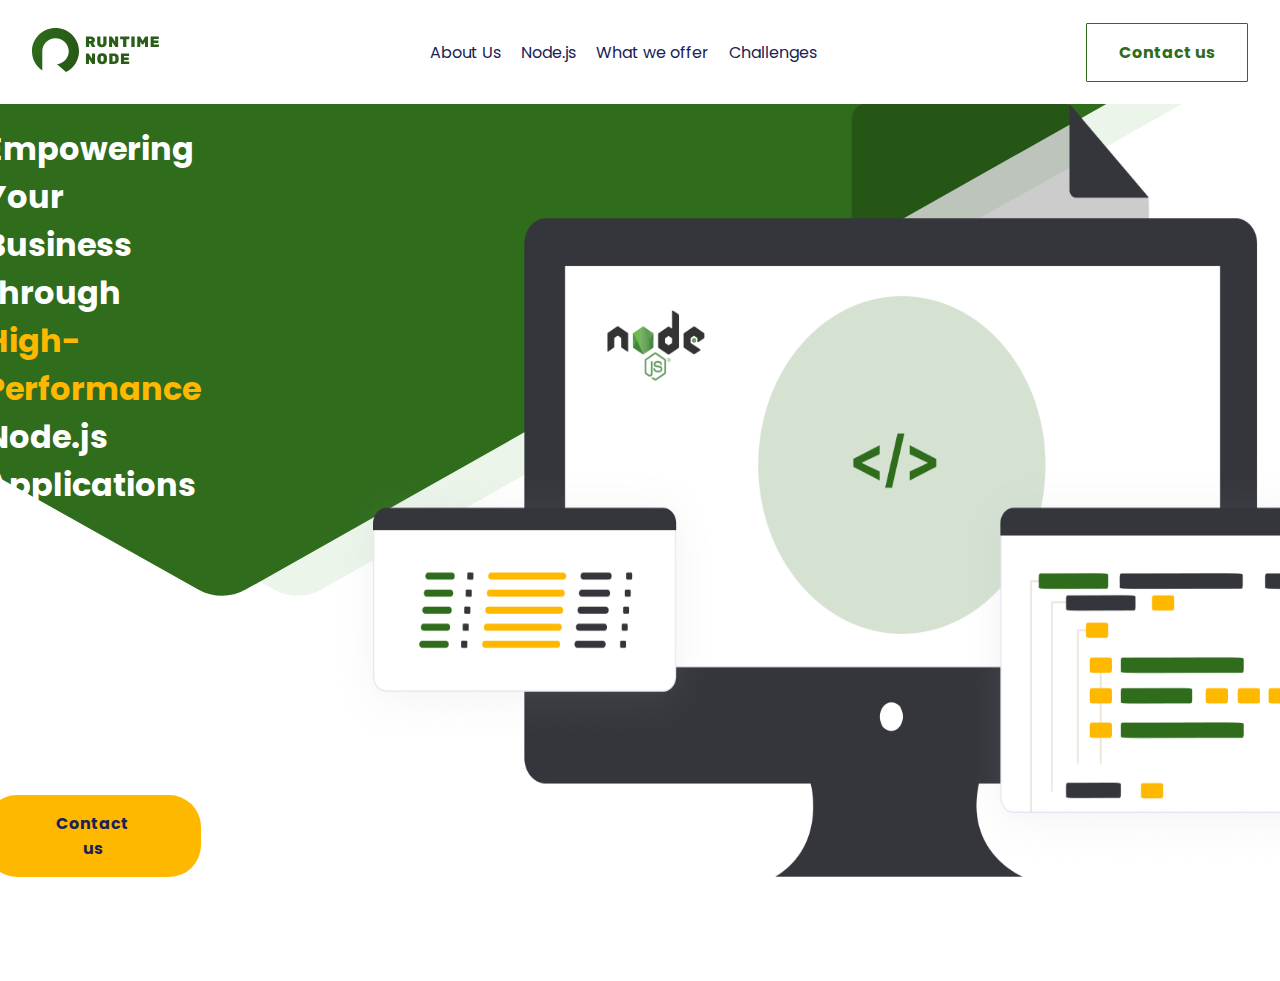
<file: node/index.html>
<!DOCTYPE html>
<html>
  <head>
	<link rel="stylesheet" href="styles.css">
	<link href='https://fonts.googleapis.com/css?family=Poppins' rel='stylesheet'>
  </head>

  <body>
	<div class="background-image"></div>

	<header class="navbar">
	  <div>
		<img src="assets/logo.svg" />
	  </div>

	  <nav>
		<a href="#" class="navbar-links">About Us</a>
		<a href="#" class="navbar-links">Node.js</a>
		<a href="#" class="navbar-links">What we offer</a>
		<a href="#" class="navbar-links">Challenges</a>
	  </nav>

	  <button class="navbar-button bold">Contact us</button>
	</header>

	<section class="content">
	  <div class="left-content">
		<h1 class="left-text bold">
		  Empowering Your Business through <span class="highlighted">High-Performance</span> Node.js Applications
		</h1>

		<p class="left-text">
		  We are a team of experienced Node.js developers who are passionate about delivering tailored solutions that will enhance your business’s productivity driving growth and success
		</p>

		<div class="contact-us">
		  <a href="#" class="bold">Contact us</a>
		</div>
	  </div>
	  <img class="image" src="assets/computer.png" />
	</section>
</div>

<!-- Big area to test scroll -->
<!-- <div style="height: 300vh;"> -->
</body>

</html>
</file>
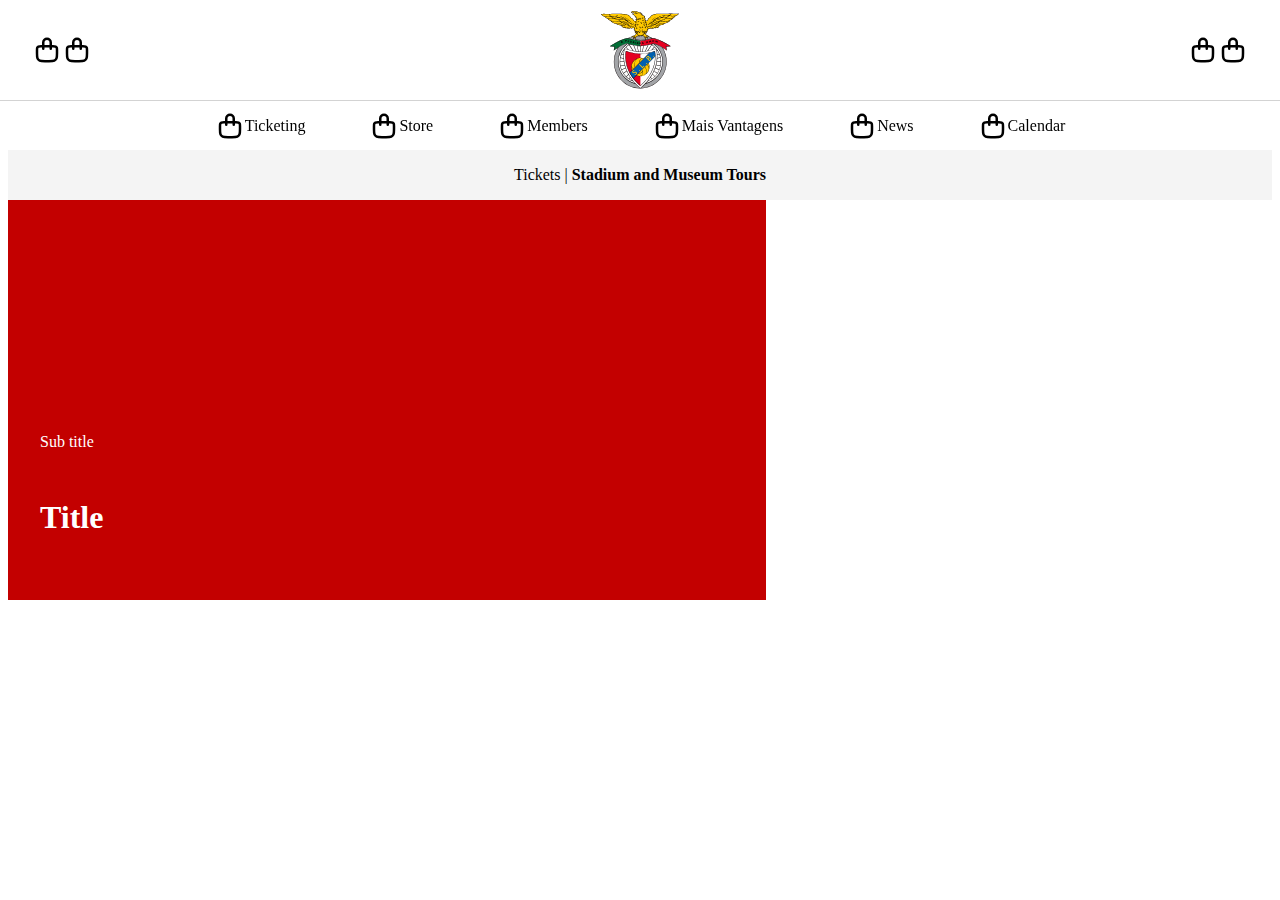
<file: slb/index.html>
<!DOCTYPE html>
<html>

<head>
	<link rel="stylesheet" href="styles.css">
</head>

<body>
	<!-- Header -->
	<header class="header">
		<div class="header-left">
			<img src="assets/bag-shopping-svgrepo-com.svg" alt="bag" />
			<img src="assets/bag-shopping-svgrepo-com.svg" alt="bag" />
		</div>

		<div class="header-middle">
			<img src="assets/logo.svg" alt="logo" />
		</div>

		<div class="header-right">
			<img src="assets/bag-shopping-svgrepo-com.svg" alt="bag" />
			<img src="assets/bag-shopping-svgrepo-com.svg" alt="bag" />
		</div>

		<div class="header-bottom">
			<nav class="sub-header">
				<div>
					<img src="assets/bag-shopping-svgrepo-com.svg" alt="bag" />
					<p>Ticketing</p>
				</div>
				<div>
					<img src="assets/bag-shopping-svgrepo-com.svg" alt="bag" />
					<p>Store</p>
				</div>
				<div>
					<img src="assets/bag-shopping-svgrepo-com.svg" alt="bag" />
					<p>Members</p>
				</div>
				<div>
					<img src="assets/bag-shopping-svgrepo-com.svg" alt="bag" />
					<p>Mais Vantagens</p>
				</div>
				<div>
					<img src="assets/bag-shopping-svgrepo-com.svg" alt="bag" />
					<p>News</p>
				</div>
				<div>
					<img src="assets/bag-shopping-svgrepo-com.svg" alt="bag" />
					<p>Calendar</p>
				</div>
			</nav>
		</div>
	</header>

	<!-- Content -->
	<div class="content">
		<div class="sliding-ad">
			<p>Tickets | <b>Stadium and Museum Tours</b></p>
		</div>

		<div class="news">
			<p class="news-subtitle">Sub title</p>
			<p class="news-title">Title</p>
		</div>
	</div>

</body>

</html>
</file>
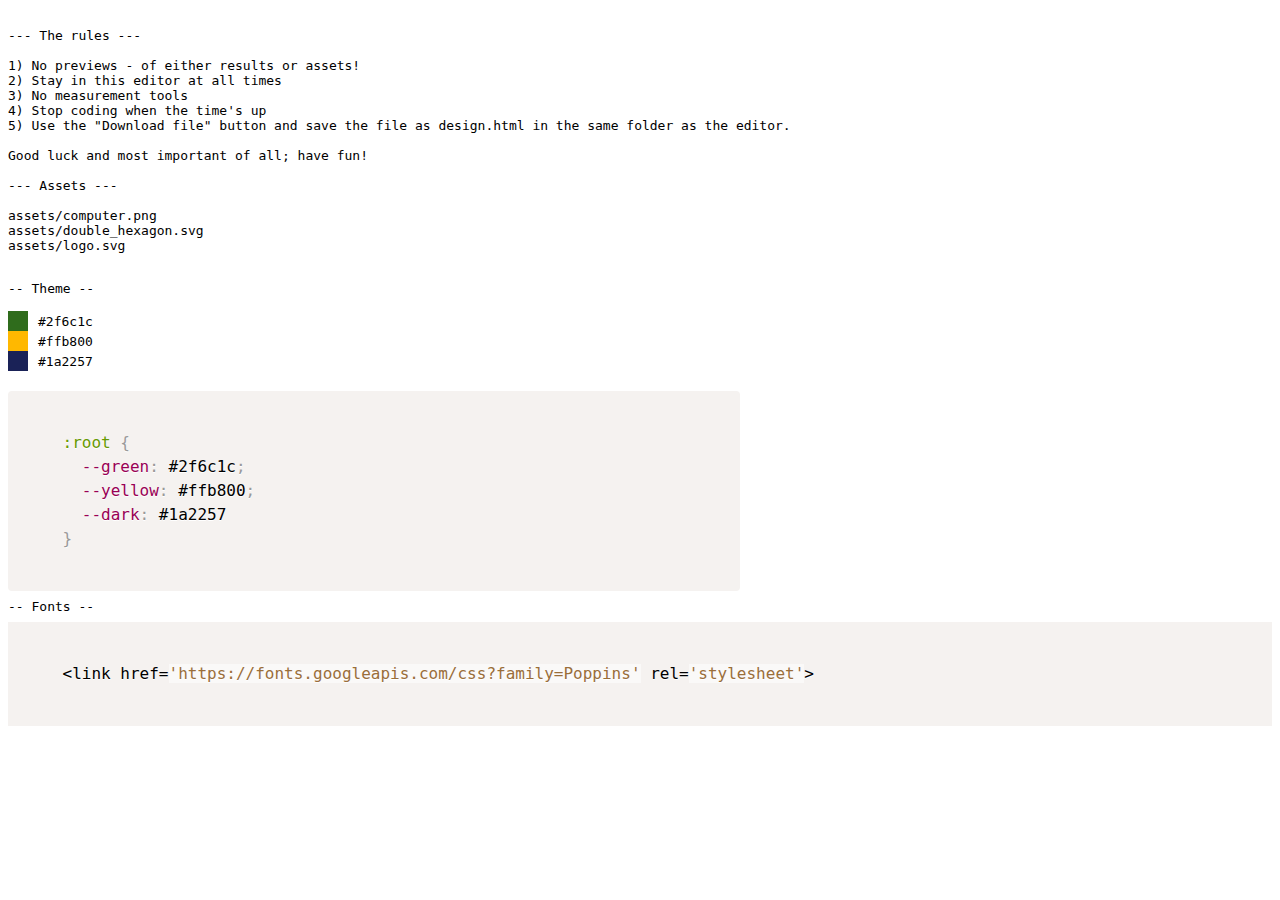
<file: node/assets/instructions.html>
<!DOCTYPE html>
<html lang="en">
<head>
  <meta charset="UTF-8">
  <title>Document</title>
  <link href="prism.css" rel="stylesheet" />
  <style> 
    body {
      background: white;
      font-family: monospace;
    }

    .flex-center {
      display: flex;
      align-items: center;
      justify-content: center;
    }

    .color-box {
      height: 20px;
      width: 20px;
    }

    .theme-colors {
      
      list-style-type: none;
      margin-block-start: 15px;
      margin-block-end: 20px;
      margin-inline-start: 0px;
      margin-inline-end: 0px;
      padding-inline-start: 0;

      > li {
        display: flex;
        align-items: center;
        gap: 10px;
      }
    }

    .code {
      font-size: 14px;
      max-width: 700px;
      border-radius: 4px;
    }
  </style>
</head>
<body>
  <script src="prism.js"></script>
<pre>

--- The rules ---

1) No previews - of either results or assets!
2) Stay in this editor at all times
3) No measurement tools
4) Stop coding when the time's up
5) Use the "Download file" button and save the file as design.html in the same folder as the editor.

Good luck and most important of all; have fun!

--- Assets ---

assets/computer.png
assets/double_hexagon.svg
assets/logo.svg

</pre>

-- Theme --


<ul class="theme-colors">
  <li>
    <div class="color-box" style="background: #2f6c1c">
    </div>
    <div class="flex-center">#2f6c1c</div>
  </li>
  <li>
    <div class="color-box" style="background: #ffb800">
    </div>
    <div class="flex-center">#ffb800</div>
  </li>
  <li>
    <div class="color-box" style="background: #1a2257">
    </div>
    <div class="flex-center">#1a2257</div>
  </li>
</ul>

<pre class="code">
  <code class="language-css">
    :root {
      --green: #2f6c1c;
      --yellow: #ffb800;
      --dark: #1a2257
    }
    </code>
</pre>

-- Fonts --
<pre>
  <code class="language-css">
    &lt;link href='https://fonts.googleapis.com/css?family=Poppins' rel='stylesheet'&gt;
  </code>
</pre>

</body>
</html>
</file>
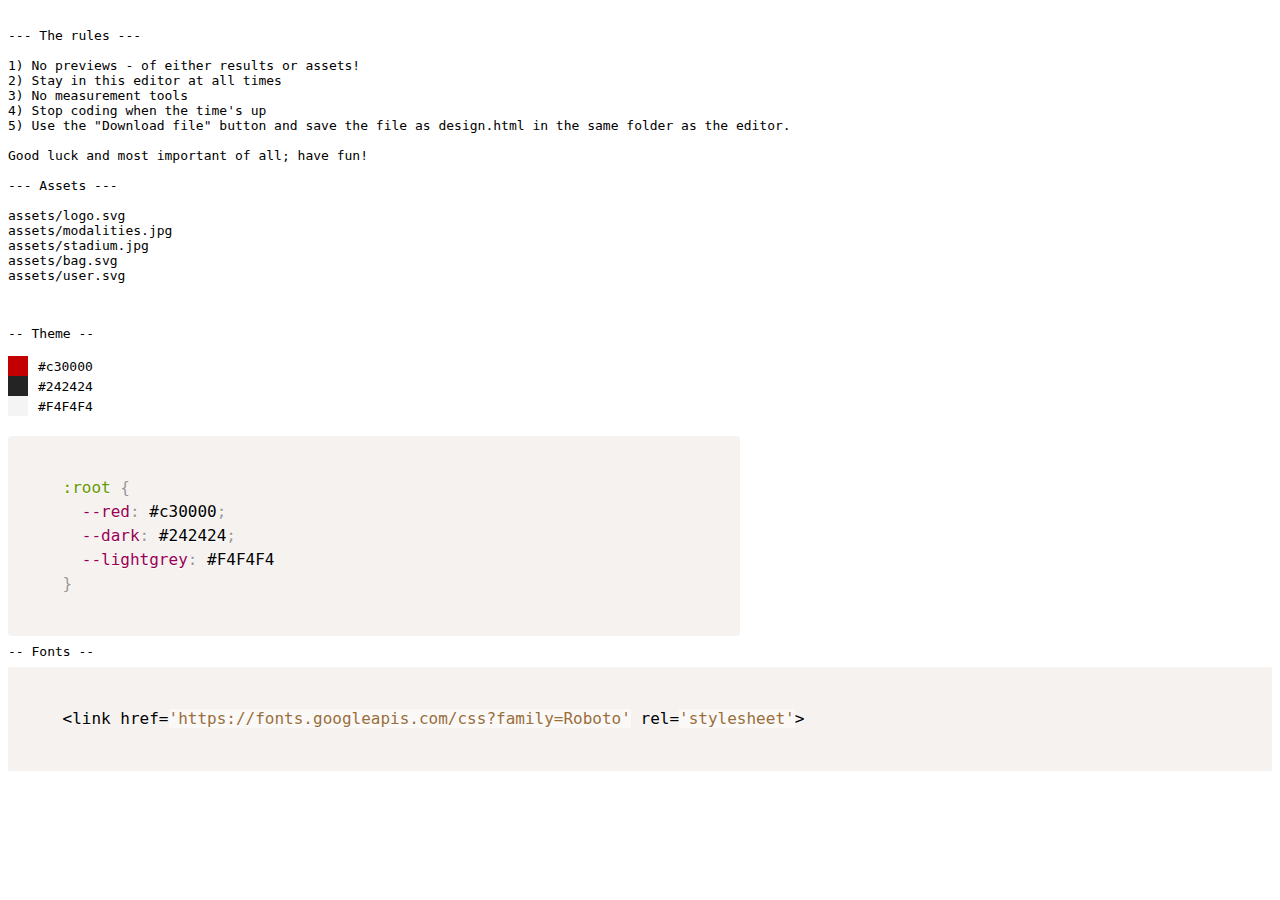
<file: slb/assets/instructions.html>
<!DOCTYPE html>
<html lang="en">
<head>
  <meta charset="UTF-8">
  <title>Document</title>
  <link href="prism.css" rel="stylesheet" />
  <style> 
    body {
      background: white;
      font-family: monospace;
    }

    .flex-center {
      display: flex;
      align-items: center;
      justify-content: center;
    }

    .color-box {
      height: 20px;
      width: 20px;
    }

    .theme-colors {
      
      list-style-type: none;
      margin-block-start: 15px;
      margin-block-end: 20px;
      margin-inline-start: 0px;
      margin-inline-end: 0px;
      padding-inline-start: 0;

      > li {
        display: flex;
        align-items: center;
        gap: 10px;
      }
    }

    .code {
      font-size: 14px;
      max-width: 700px;
      border-radius: 4px;
    }
  </style>
</head>
<body>
  <script src="prism.js"></script>
<pre>

--- The rules ---

1) No previews - of either results or assets!
2) Stay in this editor at all times
3) No measurement tools
4) Stop coding when the time's up
5) Use the "Download file" button and save the file as design.html in the same folder as the editor.

Good luck and most important of all; have fun!

--- Assets ---

assets/logo.svg
assets/modalities.jpg
assets/stadium.jpg
assets/bag.svg
assets/user.svg


</pre>

-- Theme --


<ul class="theme-colors">
  <li>
    <div class="color-box" style="background: #c30000">
    </div>
    <div class="flex-center">#c30000</div>
  </li>
  <li>
    <div class="color-box" style="background: #242424">
    </div>
    <div class="flex-center">#242424</div>
  </li>
  <li>
    <div class="color-box" style="background: #F4F4F4">
    </div>
    <div class="flex-center">#F4F4F4</div>
  </li>
</ul>

<pre class="code">
  <code class="language-css">
    :root {
      --red: #c30000;
      --dark: #242424;
      --lightgrey: #F4F4F4
    }
    </code>
</pre>

-- Fonts --
<pre>
  <code class="language-css">
    &lt;link href='https://fonts.googleapis.com/css?family=Roboto' rel='stylesheet'&gt;
  </code>
</pre>




</body>
</html>
</file>
<file: node/styles.css>
:root {
	--green: #2f6c1c;
	--yellow: #ffb800;
	--dark: #1a2257;
	--nav-bar-height: 8vh;
}

body {
	padding: 0;
	margin: 0;
}

.bold {
	font-family: 'Poppins';
	font-weight: bold;
}

.navbar {
	background-color: white;
	height: var(--nav-bar-height);
	display: flex;
	position: fixed;
	top: 0;
	left: 0;
	right: 0;
	justify-content: space-between;
	align-items: center;
	padding: 1rem 2rem;
	z-index: 2;
}

.navbar-links {
	text-decoration: none;
	font-family: 'Poppins';
	padding: 0 0.5rem;
	color: var(--dark);
	position: relative;
}

.navbar-links:after {
	content: "";
	position: absolute;
	right: 0;
	left: 0;
	bottom: 0;
	width: 0;
	height: 2px;
	background-color: var(--green);
	transition: width 0.5s;
}

.navbar-links:hover:after {
	width: 100%;
}

.navbar-button {
	background-color: white;
	border: 0.5px solid;
	border-radius: 1px;
	padding: 1rem 2rem;
	font-size: 1rem;
	color: var(--green);
	transition: 0.3s;
	font-family: 'Poppins';
}

.navbar-button:hover {
	background-color: var(--green);
	color: white;
}

.background-image {
	position: absolute;
	width: 100vw;
	height: 100vh;
	z-index: -1;
	background-image: url("assets/double_hexagon.svg");
	background-size: 200%;
	background-repeat: no-repeat;
	background-position-x: -80vw;
	background-position-y: -170vw;
}

@media screen and (max-width: 1200px) {
  .background-image {
	  background-position-x: -40vw;
	  background-position-y: -120vw;
  }
}

.content {
	display: flex;
	justify-content: center;
	padding: calc(var(--nav-bar-height) + 2rem) 2rem;
	overflow: hidden;
}

@media screen and (max-width: 1200px) {
  .content {
	  flex-direction: column;
	  align-items: center;
  }
}

.left-content {
	display: flex;
	width: 40%;
	flex-direction: column;
}

.left-text {
	color: white;
	font-family: 'Poppins';
	padding-bottom: 1rem;
}

.highlighted {
	color: var(--yellow);
}

.contact-us {
	display: inline-flex;
	background-color: var(--yellow);
	border-radius: 2rem;
	padding: 1rem 4rem 1rem 4rem;
	justify-content: center;
	align-items: center;
}

.contact-us a {
	color: var(--dark);
	font-family: 'Poppins';
	width: 100%;
	text-align: center;
	text-decoration: none;
	transition: 0.3s;
}

.contact-us a:hover {
	color: white;
}

.image {
	position: relative;
	right: -10vw;
	width: 90%;
}

@media screen and (max-width: 1200px) {
  .image {
	  display: none;
  }
}
</file>
<file: slb/styles.css>
:root {
	--red: #c30000;
	--dark: #242424;
	--lightgrey: #F4F4F4;
}

body {
	padding: 0;
	margin-top: 150px;
}

.header {
	display: grid;
	position: fixed;
	top: 0;
	left: 0;
	right: 0;
	grid-template-columns: auto 1fr auto;
	grid-template-rows: 100px 50px;
}

.header img {
	width: 30px;
}

.header-left {
	grid-column-start: 1;
	grid-column-end: 2;
	grid-row-start: 1;
	grid-row-end: 1;
	display: flex;
	justify-content: flex-start;
	align-items: center;
	padding-left: 2rem;
}

.header-middle {
	grid-column-start: 2;
	grid-column-end: 3;
	grid-row-start: 1;
	grid-row-end: 1;
	display: flex;
	justify-content: center;
	align-items: center;
}

.header-middle img {
	width: 80px;
}

.header-right {
	grid-column-start: 3;
	grid-column-end: 4;
	grid-row-start: 1;
	grid-row-end: 1;
	display: flex;
	justify-content: flex-end;
	align-items: center;
	padding-right: 2rem;
}

.header-bottom {
	grid-column-start: 1;
	grid-column-end: 4;
	grid-row-start: 2;
	grid-row-end: 2;
	border-top: solid 0.5px lightgray;
	justify-content: center;
	align-items: center;
	display: flex;
}

.header-bottom img {
	width: 5%;
}

.sub-header {
	width: 100%;
	height: 100%;
	display: flex;
	justify-content: center;
	align-items: center;
}

.sub-header div {
	display: flex;
	justify-content: center;
	align-items: center;
	padding: 1rem 2rem;
	transition: 0.3s;
}

.sub-header div:hover {
	color: var(--red);
	cursor: pointer;
}

.sub-header img {
	width: 30px;
}

.content {
	display: grid;

}

.sliding-ad {
	display: flex;
	justify-content: center;
	align-items: center;
	background-color: var(--lightgrey);
}

.news {
	background-color: var(--red);
	width: 60%;
	height: 400px;
	display: flex;
	flex-direction: column;
	justify-content: flex-end;
	padding: 2rem 2rem;
	box-sizing: border-box;
}

.news-title {
	color: white;
	font-size: 2rem;
	font-weight: bold;
}

.news-subtitle {
	color: white;
	font-size: 1rem;
}
</file>
<file: node/assets/prism.css>
/* PrismJS 1.29.0
https://prismjs.com/download.html#themes=prism&languages=markup+css+clike+javascript */
code[class*=language-],pre[class*=language-]{color:#000;background:0 0;text-shadow:0 1px #fff;font-family:Consolas,Monaco,'Andale Mono','Ubuntu Mono',monospace;font-size:1em;text-align:left;white-space:pre;word-spacing:normal;word-break:normal;word-wrap:normal;line-height:1.5;-moz-tab-size:4;-o-tab-size:4;tab-size:4;-webkit-hyphens:none;-moz-hyphens:none;-ms-hyphens:none;hyphens:none}code[class*=language-] ::-moz-selection,code[class*=language-]::-moz-selection,pre[class*=language-] ::-moz-selection,pre[class*=language-]::-moz-selection{text-shadow:none;background:#b3d4fc}code[class*=language-] ::selection,code[class*=language-]::selection,pre[class*=language-] ::selection,pre[class*=language-]::selection{text-shadow:none;background:#b3d4fc}@media print{code[class*=language-],pre[class*=language-]{text-shadow:none}}pre[class*=language-]{padding:1em;margin:.5em 0;overflow:auto}:not(pre)>code[class*=language-],pre[class*=language-]{background:#f5f2f0}:not(pre)>code[class*=language-]{padding:.1em;border-radius:.3em;white-space:normal}.token.cdata,.token.comment,.token.doctype,.token.prolog{color:#708090}.token.punctuation{color:#999}.token.namespace{opacity:.7}.token.boolean,.token.constant,.token.deleted,.token.number,.token.property,.token.symbol,.token.tag{color:#905}.token.attr-name,.token.builtin,.token.char,.token.inserted,.token.selector,.token.string{color:#690}.language-css .token.string,.style .token.string,.token.entity,.token.operator,.token.url{color:#9a6e3a;background:hsla(0,0%,100%,.5)}.token.atrule,.token.attr-value,.token.keyword{color:#07a}.token.class-name,.token.function{color:#dd4a68}.token.important,.token.regex,.token.variable{color:#e90}.token.bold,.token.important{font-weight:700}.token.italic{font-style:italic}.token.entity{cursor:help}
</file>
<file: slb/assets/prism.css>
/* PrismJS 1.29.0
https://prismjs.com/download.html#themes=prism&languages=markup+css+clike+javascript */
code[class*=language-],pre[class*=language-]{color:#000;background:0 0;text-shadow:0 1px #fff;font-family:Consolas,Monaco,'Andale Mono','Ubuntu Mono',monospace;font-size:1em;text-align:left;white-space:pre;word-spacing:normal;word-break:normal;word-wrap:normal;line-height:1.5;-moz-tab-size:4;-o-tab-size:4;tab-size:4;-webkit-hyphens:none;-moz-hyphens:none;-ms-hyphens:none;hyphens:none}code[class*=language-] ::-moz-selection,code[class*=language-]::-moz-selection,pre[class*=language-] ::-moz-selection,pre[class*=language-]::-moz-selection{text-shadow:none;background:#b3d4fc}code[class*=language-] ::selection,code[class*=language-]::selection,pre[class*=language-] ::selection,pre[class*=language-]::selection{text-shadow:none;background:#b3d4fc}@media print{code[class*=language-],pre[class*=language-]{text-shadow:none}}pre[class*=language-]{padding:1em;margin:.5em 0;overflow:auto}:not(pre)>code[class*=language-],pre[class*=language-]{background:#f5f2f0}:not(pre)>code[class*=language-]{padding:.1em;border-radius:.3em;white-space:normal}.token.cdata,.token.comment,.token.doctype,.token.prolog{color:#708090}.token.punctuation{color:#999}.token.namespace{opacity:.7}.token.boolean,.token.constant,.token.deleted,.token.number,.token.property,.token.symbol,.token.tag{color:#905}.token.attr-name,.token.builtin,.token.char,.token.inserted,.token.selector,.token.string{color:#690}.language-css .token.string,.style .token.string,.token.entity,.token.operator,.token.url{color:#9a6e3a;background:hsla(0,0%,100%,.5)}.token.atrule,.token.attr-value,.token.keyword{color:#07a}.token.class-name,.token.function{color:#dd4a68}.token.important,.token.regex,.token.variable{color:#e90}.token.bold,.token.important{font-weight:700}.token.italic{font-style:italic}.token.entity{cursor:help}
</file>
